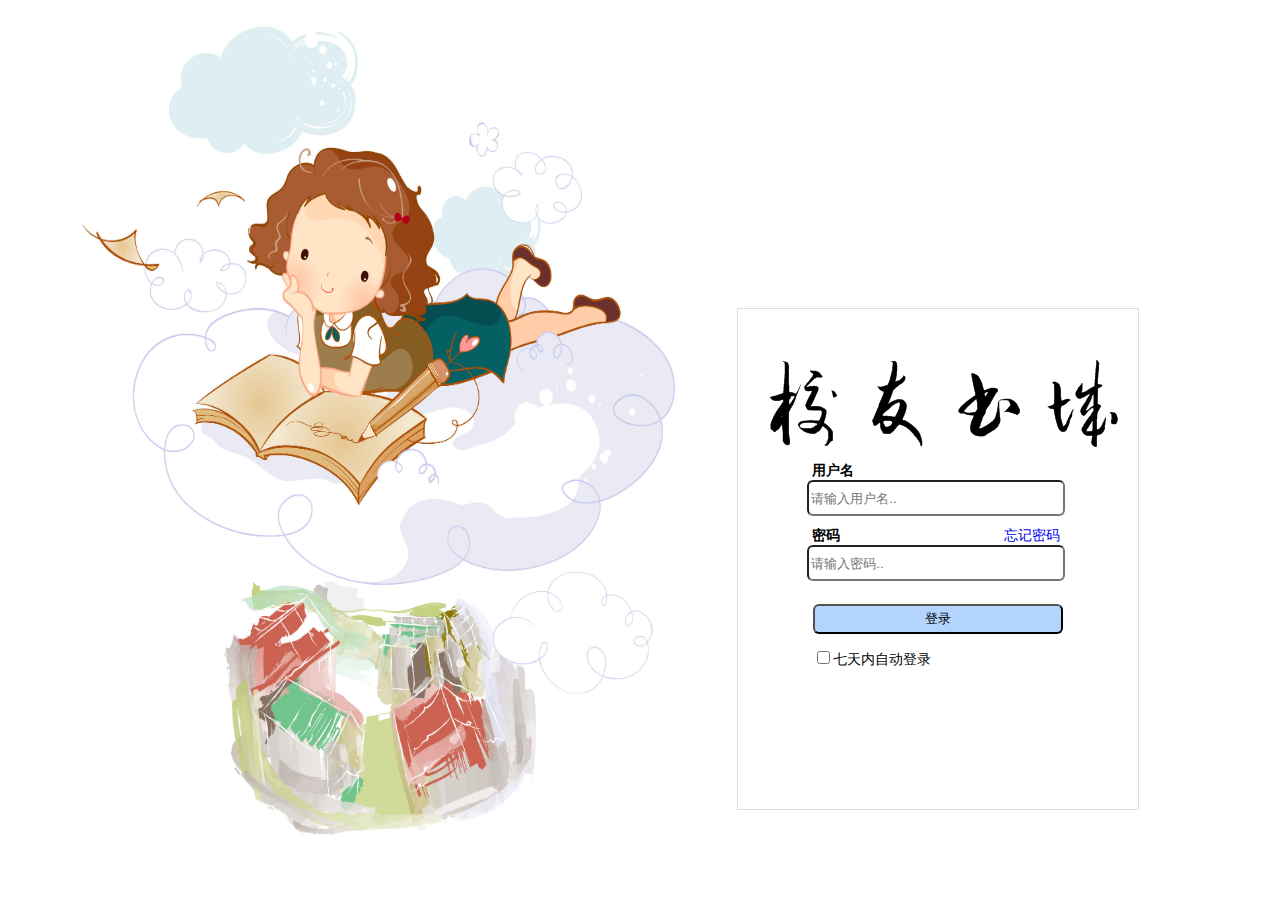
<file: 校友书城/login.html>
<!DOCTYPE html>
<html>
	<html>
 <head>
  <meta charset="UTF-8">
  <meta name="viewport" content="width=device-width, initial-scale=1.0, minimum-scale=0.5, maximum-scale=2.0, user-scalable=yes" />
  <title>登录</title>
  <script type="text/javascript">
  	function validateForm(){
		var flag_user = onblur_username();
		var flag_connect = onblur_connect();
		var flag_password = onblur_password();
		if(flag_user == false){
			return false;
		}else if(flag_password == false){
			return false;
		}else if(flag_connect == false){
			return false;
		}else{
			return true;
		}
		
		}
		function focus_username(){
			
			var data =document.forms["myForm"]["usertip"];
			data.value = "输入账户！";
			data.style.color = "gray";
			data.cleanData('value');
		}
		function onblur_username(){
			var x=document.forms["myForm"]["user"].value;
			var data =document.forms["myForm"]["usertip"];
	  if (x==null || x=="")  {
		  data.value = "账户不能为空！";
			data.style.color = "red";
			return false;
		  }
		}

		
		function focus_password(){
			
			var data =document.forms["myForm"]["passwordtip"];
			data.value = "输入密码！";
			data.style.color = "gray";
		}
		function onblur_password(){
			var x=document.forms["myForm"]["password"].value;
			var data =document.forms["myForm"]["passwordtip"];
	  if (x==null || x=="")  {
		  data.value = "密码不能为空！";
			data.style.color = "red";
			return false;
		  }
		}
  </script>
  <style type="text/css">
	.form_border{
		border:none;
	
	}
	
	
	#register{position: absolute;right: 1%;bottom: 55%;}
	#password{position: absolute;right: 1%;bottom: 42%;}
	/*#school{position: absolute;right: 23%;bottom: 30%;}*/
	/*#tell{position: absolute;right: 24%;bottom: 35%;}*/
	.res{position: absolute;right: 18.7%;bottom: 35%;background-color: #B3D4FC; border-radius: 6px;}
	.label{position: absolute;left: 18.7%;font-family: "微软雅黑";font-size: 14px;font-weight: bold;}
	#wjmm{display:inline-block;font-size: 14px;position: absolute;right: 18.7%;}
	a{text-decoration: none;}
	#wjmm a:hover{text-decoration:underline; color: red;}
	#check{position: absolute;left: 18.7%;bottom: 28%;font-size: 14px;}
	#img1{position: absolute;right: -24%;bottom: 65%;}

	#bord{position:absolute;height:500px;width:400px;border: solid #DDDDDD 0.9px ;right:11%;bottom:10%;}

  </style>
 </head>
 <body id="body" align="center">
 <div id="picture">
 <img src="img/5.jpg" style="position:absolute;width: 50%;height: 95%;left:5%"/>
 </div>
  <form name="myForm" action="logincheck.php" onsubmit="return validateForm()" method="post">
  
 <div id="picture">
 	
 </div>
  <div id="bord">
  <img src="img/1.PNG" id="img1"/>
  
  <div id="register">
  	<label for="" class="label">用户名</label><br>
  	<input type="text" placeholder="请输入用户名.." name="user" style="width: 250px;height: 30px;border-radius: 6px;" onblur="onblur_username()" value=""/>
   <input type="text" name="usertip" class="form_border" readonly="readonly"/>
  </div>
  <br/><br/><br/>
  <div id="password">
  	<label for="" class="label">密码</label> <span id="wjmm"><a href="#">忘记密码</a></span><br>
<input type="password" placeholder="请输入密码.." style="width: 250px;height: 30px;border-radius: 6px;" name="password" onfocus="focus_password()" onblur="onblur_password()" value="" />
  <input type="text" name="passwordtip"class="form_border" readonly="readonly"/>
  </div>
 
  <input class="res"  type="submit" value="登录" style="width: 250px;height: 30px;"/>
  <div id="check">
  <input type="checkbox"  name="check"/>七天内自动登录</div>
  </form>
  </div>
 </body>
</html>
</file>
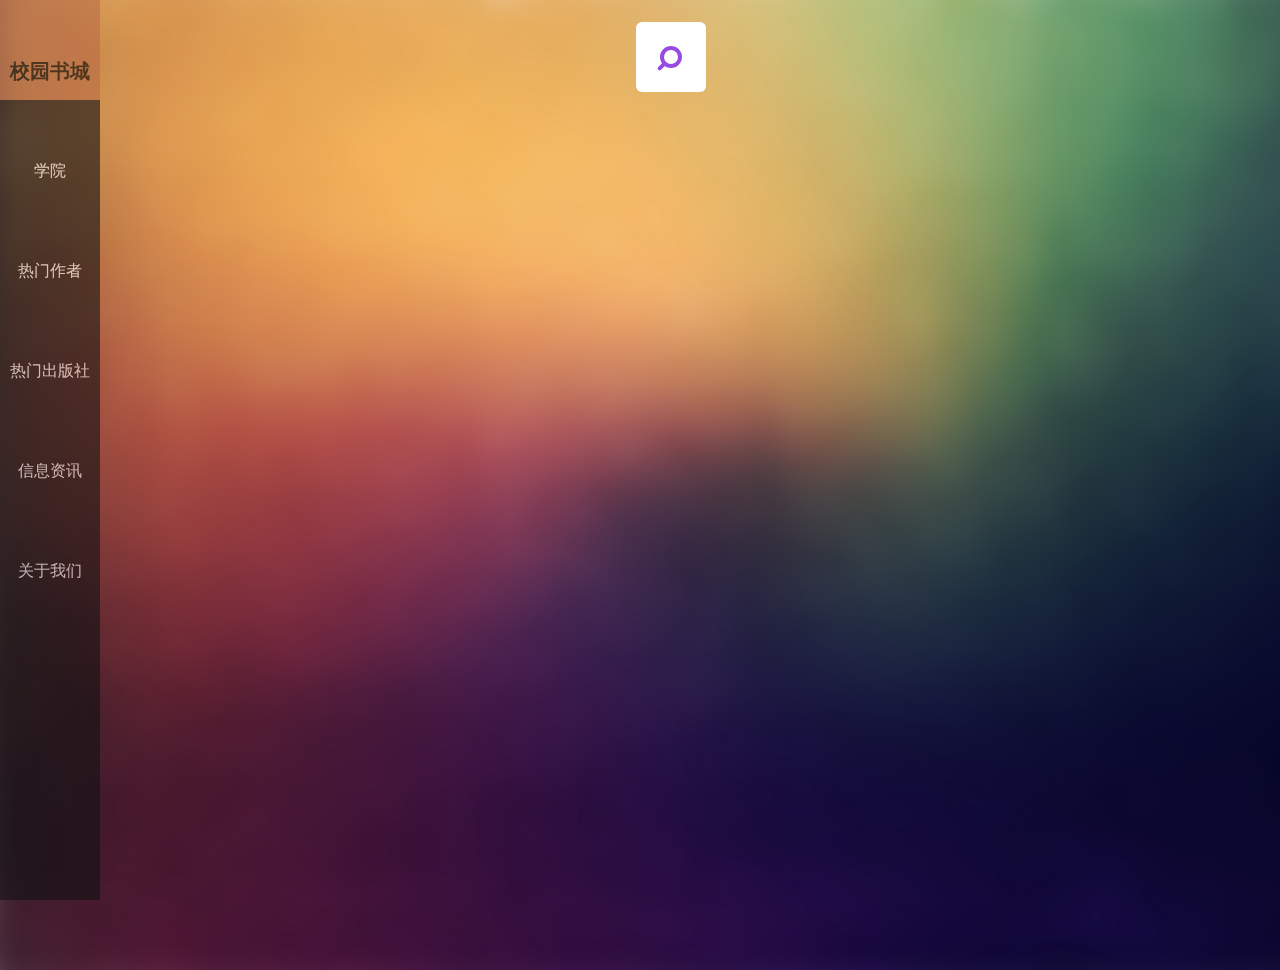
<file: 校友书城/buybook/buybook.html>
<html>
<head>
<meta charset="utf-8">
<meta name="viewport" content="width=device-width, initial-scale=1, minimum-scale=1, maximum-scale=1, user-scalable=no">
	<title>校友书城-买书</title>
	<link rel="stylesheet" type="text/css" href="../css/buybook.css">
	<link rel="stylesheet" type="text/css" href="../css/search-form.css">
	<style type="text/css">
		body{  font-size: 14px; 
			   font-family: "黑体-简","黑体","微软雅黑", Arial, Gotham, "Helvetica Neue", Helvetica, sans-serif; 
			   width: 100%;
			   height: 100%; 
			   margin: 0 auto; 
			   background-image: url(../img/image.jpg); 
			   background-size: cover;
			   -webkit-background-size: cover;
			   overflow-x: hidden; 
			}
		#buybookIndex_top{}
		#input-holder{*margin-top: -10px;margin-top: -10px/0;}
		#book{
				 	width:200px;
				 	height:300px;
				 	float:right;
				 	margin-left:30px;
				 	margin-top:10px;
				 }
				 #link{
				 	position:absolute;
				 	top:600px;
				 	left:750px;
				 }
	</style>	
	<script>window.jQuery || document.write('<script src="../js/jquery-3.1.1.min.js"><\/script>')</script>
	<script type="text/javascript" src="../searchBook/js/Ajax.js">

</script>
	<script type="text/javascript">	        
	        function searchToggle(obj, evt){
	            var container = $(obj).closest('.search-wrapper');
				//检查是否有active类
	            if(!container.hasClass('active')){
	            	  //若没有active类则添加一个类active
	                  container.addClass('active');
	                  //阻止表单提交
	                  evt.preventDefault();
	            }
	            else if(container.hasClass('active') && $(obj).closest('.input-holder').length == 0){
	                  container.removeClass('active');
	                  // 关闭时清空搜索框的内容
	                  container.find('.search-input').val('');
	                  // 关闭时清除隐藏下拉列表中的内容
	                  container.find('.result-container').fadeOut(100, function(){$(this).empty();});
	            }
	        }
	</script>
</head>
<body>
<div class="buybookIndex">
	<div id="buybookIndex_top">
		<section class="htmleaf-container" id="">
		<!-- 搜索词条 -->
			<form>
				<div class="search-wrapper">
					<div class="input-holder">
					    <input type="text" class="search-input" placeholder="请输入书名或作者..."  onkeyup="showHint(this.value)" style="margin-top: 15px;"/>
					    <button type="submit" class="search-icon" onclick="searchToggle(this, event);"><span></span></button>
					</div>
					<span class="close" onclick="searchToggle(this, event);"></span>
					<div>
					<p><span id="txtHint"></span></p>
					</div>
				</div>
			</form>
		</section>
	</div>
	<div id="bookInformation" style="margin-top: 70px;"><?php showImg($pageNow);?></div>
</div>
<div class="nav-main">
<div class="nav-box">
<div class="nav">
  <ul class="nav-ul">
  	<li><a href="#" class="home"><span style="font-weight: bold;font-size: 20px;">校园书城</span></a></li>
  	<li><a href="#" class="develop"><span>学院</span></a></li>
  	<li><a href="#" class="wechat"><span>热门作者</span></a></li>
  	<li><a href="#" class="case"><span>热门出版社</span></a></li>
  	<li><a href="#" class="news"><span>信息资讯</span></a></li>
  	<li><a href="#" class="contact"><span>关于我们</span></a></li>
  </ul>
</div>
<div class="nav-slide">
    <div class="nav-slide-o"></div>
    <div class="nav-slide-o">
    	<ul>
    		<li><a href="#"><span>文学院</span></a></li>
    		<li><a href="#"><span>管理学院</span></a></li>
    		<li><a href="#"><span>政法学院</span></a></li>
    		<li><a href="#"><span>经济学院</span></a></li>
    		<li><a href="#"><span>数学科学学院</span></a></li>
    		<li><a href="#"><span>历史与社会学院</span></a></li>
    		<li><a href="#"><span>计算机科学与技术学院</span></a></li>
    		<li><a href="#"><span>更多学院</span></a></li>
    	</ul>
    </div>
    <div class="nav-slide-o">
    	<ul>
    		<li><a href="#"><span>俞敏洪</span></a></li>
    		<li><a href="#"><span>马德高</span></a></li>
    		<li><a href="#"><span>李永新</span></a></li>
    		<li><a href="#"><span>谭浩强</span></a></li>
    		<li><a href="#"><span>谷利泽</span></a></li>
    		<li><a href="#"><span>石文昌</span></a></li>
    		<li><a href="#"><span>谢希仁</span></a></li>
    		<li><a href="#"><span>更多作者</span></a></li>
    	</ul>
    </div>
    <div class="nav-slide-o">
    	<ul class="publish" >
    		<li><a href="#"><span>北京大学出版社</span></a></li>
    		<li><a href="#"><span>南开大学出版社</span></a></li>
    		<li><a href="#"><span>复旦大学出版社</span></a></li>
    		<li><a href="#"><span>机械工业出版社</span></a></li>
    		<li><a href="#"><span>清华大学出版社</span></a></li>
    		<li><a href="#"><span>电子工业出版社</span></a></li>
    		<li><a href="#"><span>高等教育出版社</span></a></li>
    		<li><a href="#"><span>更多出版社</span></a></li>
    	</ul>
    </div>
    <div class="nav-slide-o">
    	<ul>
    		<li><a href="#"><span>读书要先有个目的</span></a></li>
    		<li><a href="#"><span>呼和浩特街头现免费借阅书屋</span></a></li>
    		<li><a href="#"><span>将文物的灵魂注入文学</span></a></li>
    		<li><a href="#"><span>岁月凶猛 理想不灭</span></a></li>
    		<li><a href="#"><span>我们是歌唱着“诗三百”创立精神传统的</span></a></li>
    		<li><a href="#"><span>罗马帝国为何骤而陨落？</span></a></li>
    		<li><a href="#"><span>宋徽宗唐伯虎分不清八哥和鹧鸪？</span></a></li>
    		<li><a href="#"><span>#</span></a></li>
    		<li><a href="#"><span>#</span></a></li>
    	</ul>
    </div>
</div>
</div>
</div>
<script type="text/javascript" src="../js/jquery-3.1.1.min.js"></script>
<script type="text/javascript">
	$(function(){
	var thisTime;
	$('.nav-ul li').mouseleave(function(even){
			thisTime	=	setTimeout(thisMouseOut,1000);
	})

	$('.nav-ul li').mouseenter(function(){
		clearTimeout(thisTime);
		var thisUB	=	$('.nav-ul li').index($(this));
		if($.trim($('.nav-slide-o').eq(thisUB).html()) != "")
		{
			$('.nav-slide').addClass('hover');
			$('.nav-slide-o').hide();
			$('.nav-slide-o').eq(thisUB).show();
		}
		else{
			$('.nav-slide').removeClass('hover');
		}
		
	})
	
	function thisMouseOut(){
		$('.nav-slide').removeClass('hover');
	}
	 
	$('.nav-slide').mouseenter(function(){
		clearTimeout(thisTime);
		$('.nav-slide').addClass('hover');
	})
	$('.nav-slide').mouseleave(function(){
		$('.nav-slide').removeClass('hover');
	})

})
</script>
</body>
</html>
</file>
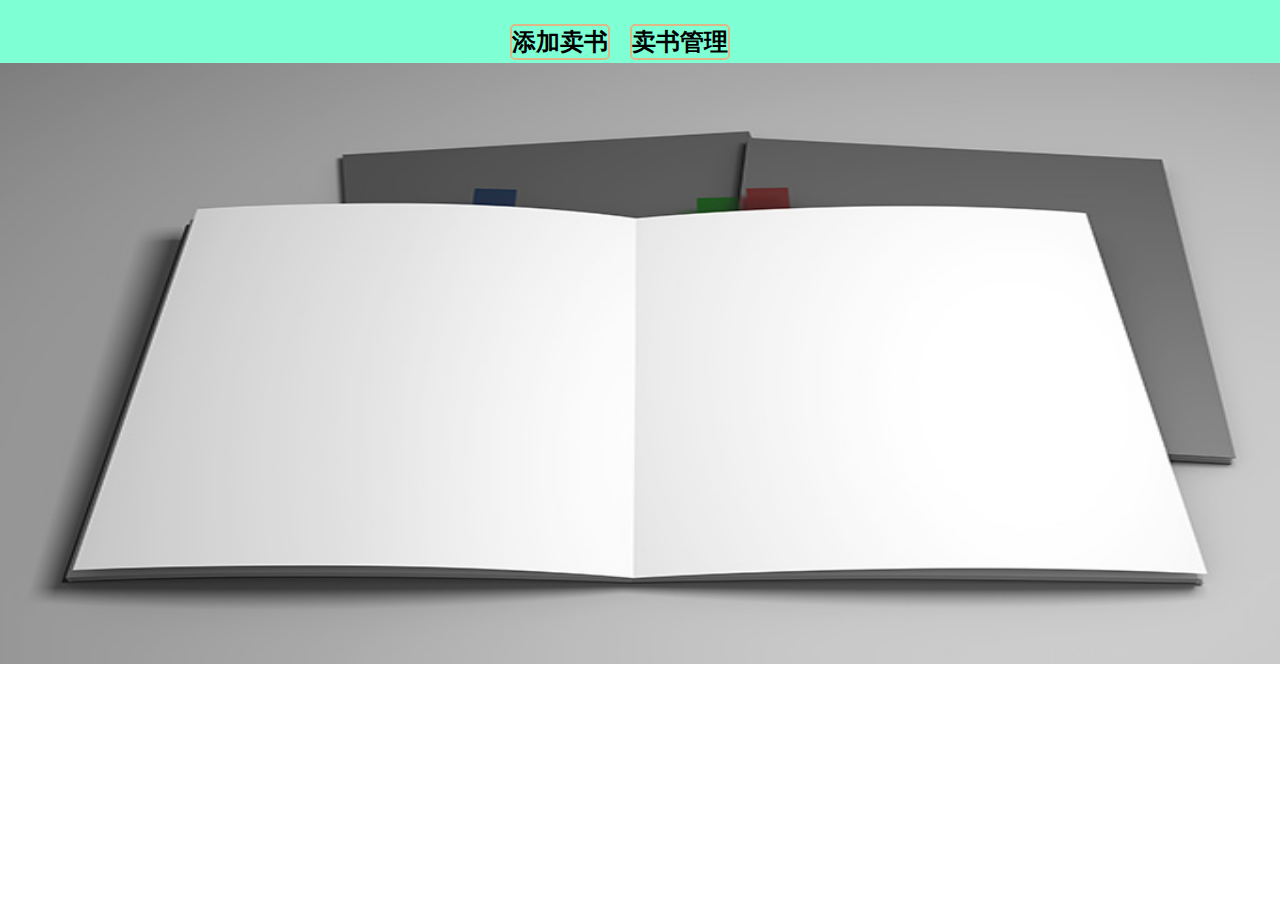
<file: 校友书城/sellbook/sellbook.html>
<html>
	<head>
		<meta charset="utf-8" />
		<title>卖书宣传平台</title>
		<link rel="stylesheet" type="text/css" href="css_sell/sell_css.css"/>
		<script type="text/javascript">
			function change_sell(){
				document.getElementById("body_sellbook").style.display="block";
				document.getElementById("body_manager").style.display="none";
			}
			function change_mange(){
				document.getElementById("body_sellbook").style.display="none";
				document.getElementById("body_manager").style.display="block";
			}
		</script>
	</head>
	<body>
	<div class="head_1">
		<div class="head_bt" align="center">
			<div class="test" onclick="change_sell()">
			<h2>添加卖书</h2>
		</div>
		<div class="test"  onclick="change_mange()">
			<h2>卖书管理</h2>
		</div>
		</div>
	</div>
	<div id="body_sellbook" class="body_sellbook">
		<div class="book_form">
			
		<form action="get_book_info.php" method="post" enctype="multipart/form-data">
			<table border="0px" width="700px" height="400px">
			<tr><td align="right">书名:</td><td><input type="text" class="textarea" name="book_name"/></td></tr>
			<tr><td align="right">作者:</td><td><input type="text" class="textarea" name="book_author"/></td></tr>
			<tr><td align="right">版本号:</td><td><input type="text" class="textarea" name="book_edition"/></td></tr>
			<tr><td align="right">所属类别:</td><td><select name="book_type" class="textarea">
				<option value="计算机学院">计算机学院</option>
				<option value="美术学院">美术学院</option>
			</select></td></tr>
			<tr height="100px"><td align="right">另附描述:</td><td><textarea class="textarea" name="book_describe" rows="6" cols="40"></textarea></td></tr>
			<tr><td align="right">上传图片:</td><td><input type="file" class="textarea" name="book_picture"/></td></tr>
			<tr><td align="right">联系方式:</td><td><input type="text" class="textarea" name="book_connect"/></td></tr>
		<tr><td></td><td><input class="form_submit" type="submit" value="提交"/></td></tr>
		</table>
		</form>
			</div>
			</div>
	<div id="body_manager" class="body_manager">
		<div class="show_list"><?php show($pageNow);?></div>
	</div>
	</body>
</html>
</file>
<file: 校友书城/css/buybook.css>
@charset "utf-8";
html, body, div, dl, dt, dd, ul, ol, li, h1, h2, h3, h4, h5, h6, pre, form, fieldset, input, p, blockquote, th, td, textarea { margin: 0; padding: 0; font-size: 16px; line-height: 24px;  font-family: 'microsoft yahei',verdana,Tahoma; }
ol, ul, li { list-style: none; line-height: 22px; }
ol, ul { zoom: 1; }
h1, h2, h3, h4, h5, h6 { font-size: 100%; }
img { border: none; max-width: 100%; }
a, a:link, a:visited { cursor: pointer; text-decoration: none;}
a:hover { cursor: pointer; }
/*一级导航*/
.nav-main{
	opacity: 0.6;
    filter: alpha(opacity=60);
	position: fixed;
	top: 0;
	z-index: 12;
	height: 100%;
	width: 100px;
	color: #fff;
	background: #111213;
}
.nav-main a{color: #fff;}
.nav-box{
	position: relative;
	perspective: 200px;
	-webkit-perspective: 200px;
	transform-style: preserve-3d;
	-webkit-transform-style: preserve-3d;
	height: 100%;
	z-index: 99;
}
.nav-ul li a{
	display: block;
	width: 100px;
	height: 100px;
	overflow: hidden;
	text-align: center;
	position: relative;
	transition: all .5s;
	-moz-transition: all .5s;
	-webkit-transition: all .5s;
	-o-transition: all .5s;
}
.nav-ul li a:before{
	content: '';
	position: absolute;
	left: -240px;
	top: 0px;
	width: 200px;
	height: 100%;
	background: #BB6D47;
	z-index: 1;
	transform: skew(0deg, 0deg);
	-webkit-transform: skew(0deg, 0deg);
	-ms-transform: skew(0deg, 0deg);
	-moz-transform: skew(0deg, 0deg);
	-o-transform: skew(0deg, 0deg);
	transition: all .5s;
	-moz-transition: all .5s;
	-webkit-transition: all .5s;
	-o-transition: all .5s;
}
.nav-ul li a:hover{background: #BB6D47;color: black;font-weight: bold;}
.nav-ul li a:hover:before{left: -30px;}
.nav-ul li a:after{
	content: '';
	position: absolute;
	width: 100%;
	height: 30px;
	left: 0;
	top: 20px;
	z-index: 1;
}
.nav-ul li a span{
	display: block;
	margin-top: 60px;
	perspective: ;
	position: relative;
	z-index: 1;
}


.nav-slide{
	position: fixed;
	left: 100px;
	top: 0;
	width: 240px;
	height: 100%;
	background: #252829;
	transform: rotateY(120deg);
	-webkit-transform: rotateY(120deg);
	-moz-transform: rotateY(120deg);
	-o-transform: rotateY(120deg);
	-ms-transform: rotateY(120deg);
	z-index: 99;
	visibility: hidden;
	transform-origin: 0 0;
	-webkit-transform-origin: 0 0;
	-moz-transform-origin: 0 0;
	-o-transform-origin: 0 0;
	-ms-transform-origin: 0 0;
	backface-visibility: hidden;
	-webkit-backface-visibility: hidden;
	transition: all .5s;
	-webkit-transition: all .5s;
	-moz-transition: all .5s;
	-o-transition: all .5s;
	transition-timing-function: cubic-bezier(.08, .72, .71, .96);
	-webkit-transition-timing-function: cubic-bezier(.08, .72, .71, .96);
}
.nav-slide.hover{
	transform: rotateY(0deg);
	-webkit-transform: rotateY(0deg);
	-moz-transform: rotateY(0deg);
	-o-transform: rotateY(0deg);
	-ms-transform: rotateY(0deg);
	z-index: 15;
	visibility: visible;
}

/*二级菜单*/
.nav-slide-o li a{
	line-height: 50px;
	display: block;
	padding: 0 20px;
	font-size: 16px;
	overflow: hidden;
	text-align: left;
	position: relative;
	transition: all .5s;
	-webkit-transition: all .5s;
	-moz-transition: all .5s;
	-o-transition: all .5s;
}
.nav-slide-o li a:before{
	content: '';
	position: absolute;
	left: -230%;
	top: 0px;
	width: 200%;
	height: 100%;
	background: #BB6D47;
	z-index: 1;
	transform: skew(0deg, 0);
	-webkit-transform: skew(0deg, 0);
	-moz-transform: skew(0deg, 0);
	-o-transform: skew(0deg, 0);
	-ms-transform: skew(0deg, 0);
	transition: all .5s;
	-webkit-transition: all .5s;
	-moz-transition: all .5s;
	-o-transition: all .5s;
}
.nav-slide-o li a:hover{background: #BB6D47;color: black;font-size: 20px;}
.nav-slide-o li a:hover:before{left: -60px;}
.nav-slide-o li a span{position: relative;z-index: 1;}
.nav-slide-o {display: none;}
</file>
<file: 校友书城/css/search-form.css>
.search-wrapper {
    position: absolute;
    -webkit-transform: translate(-50%, -50%);
    -moz-transform: translate(-50%, -50%);
    transform: translate(-50%, -50%);
    top:7.95%;
    left:51.25%;
}
.search-wrapper.active {}

.search-wrapper .input-holder {
    overflow: hidden;
    height: 100px;
    background: rgba(255,255,255,0);
    position: relative;
    width:100px;
    -webkit-transition: all 0.3s ease-in-out;
    -moz-transition: all 0.3s ease-in-out;
    transition: all 0.3s ease-in-out;
}
.search-wrapper.active .input-holder {
    width:500px;
    background: #111213;
   	opacity: 0.6;
    filter: alpha(opacity=60);
    -webkit-transition: all .5s cubic-bezier(0.000, 0.105, 0.035, 1.570);
    -moz-transition: all .5s cubic-bezier(0.000, 0.105, 0.035, 1.570);
    transition: all .5s cubic-bezier(0.000, 0.105, 0.035, 1.570);
}

.search-wrapper .input-holder .search-input {
    width:100%;
    height: 50px;
    padding:0px 70px 0 20px;
    opacity: 0;
    position: absolute;
    top:0px;
    left:0px;
    background: transparent;
    -webkit-box-sizing: border-box;
    -moz-box-sizing: border-box;
    box-sizing: border-box;
    border:none;
    outline:none;
    font-family:"Open Sans", Arial, Verdana;
    font-size: 24px;
    line-height: 20px;
    color:#FFF;
    -webkit-transform: translate(0, 60px);
    -moz-transform: translate(0, 60px);
    transform: translate(0, 60px);
    -webkit-transition: all .3s cubic-bezier(0.000, 0.105, 0.035, 1.570);
    -moz-transition: all .3s cubic-bezier(0.000, 0.105, 0.035, 1.570);
    transition: all .3s cubic-bezier(0.000, 0.105, 0.035, 1.570);

    -webkit-transition-delay: 0.3s;
    -moz-transition-delay: 0.3s;
    transition-delay: 0.3s;
}
.search-wrapper.active .input-holder .search-input {
    opacity: 1;
    -webkit-transform: translate(0, 10px);
    -moz-transform: translate(0, 10px);
    transform: translate(0, 10px);
}

.search-wrapper .input-holder .search-icon {
    width:70px;
    height:70px;
    border:none;
    border-radius:6px;
    background: #FFFFFF;
    padding:0px;
    outline:none;
    position: relative;
    z-index: 2;
    float:right;
    cursor: pointer;
    -webkit-transition: all 0.3s ease-in-out;
    -moz-transition: all 0.3s ease-in-out;
    transition: all 0.3s ease-in-out;
}
.search-wrapper.active .input-holder .search-icon {
	margin-top: 25px;
	margin-right: 10px;
    width: 50px;
    height:50px;
    
    border-radius: 30px;
}
.search-wrapper .input-holder .search-icon span {
    width:22px;
    height:22px;
    display: inline-block;
    vertical-align: middle;
    position:relative;
    -webkit-transform: rotate(45deg);
    -moz-transform: rotate(45deg);
    transform: rotate(45deg);
    -webkit-transition: all .4s cubic-bezier(0.650, -0.600, 0.240, 1.650);
    -moz-transition: all .4s cubic-bezier(0.650, -0.600, 0.240, 1.650);
    transition: all .4s cubic-bezier(0.650, -0.600, 0.240, 1.650);

}
.search-wrapper.active .input-holder .search-icon span {
    -webkit-transform: rotate(-45deg);
    -moz-transform: rotate(-45deg);
    transform: rotate(-45deg);
}
.search-wrapper .input-holder .search-icon span::before, .search-wrapper .input-holder .search-icon span::after {
    position: absolute;
    content:'';
}
.search-wrapper .input-holder .search-icon span::before {
    width: 4px;
    height: 11px;
    left: 9px;
    top: 18px;
    border-radius: 2px;
    background: #974BE0;
}
.search-wrapper .input-holder .search-icon span::after {
    width: 14px;
    height: 14px;
    left: 0px;
    top: 0px;
    border-radius: 16px;
    border: 4px solid #974BE0;
}

.search-wrapper .close {
    position: absolute;
    z-index: 1;
    top:24px;
    right:20px;
    width:25px;
    height:25px;
    cursor: pointer;
    -webkit-transform: rotate(-180deg);
    -moz-transform: rotate(-180deg);
    transform: rotate(-180deg);
    -webkit-transition: all .3s cubic-bezier(0.285, -0.450, 0.935, 0.110);
    -moz-transition: all .3s cubic-bezier(0.285, -0.450, 0.935, 0.110);
    transition: all .3s cubic-bezier(0.285, -0.450, 0.935, 0.110);
    -webkit-transition-delay: 0.2s;
    -moz-transition-delay: 0.2s;
    transition-delay: 0.2s;
}
.search-wrapper.active .close {
	margin-top: 15px;
    right:-50px;
    -webkit-transform: rotate(45deg);
    -moz-transform: rotate(45deg);
    transform: rotate(45deg);
    -webkit-transition: all .6s cubic-bezier(0.000, 0.105, 0.035, 1.570);
    -moz-transition: all .6s cubic-bezier(0.000, 0.105, 0.035, 1.570);
    transition: all .6s cubic-bezier(0.000, 0.105, 0.035, 1.570);
    -webkit-transition-delay: 0.5s;
    -moz-transition-delay: 0.5s;
    transition-delay: 0.5s;
}
.search-wrapper .close::before, .search-wrapper .close::after {
    position:absolute;
    content:'';
    background: #FFF;
    border-radius: 2px;
}
.search-wrapper .close::before {
    width: 5px;
    height: 25px;
    left: 10px;
    top: 0px;
}
.search-wrapper .close::after {
    width: 25px;
    height: 5px;
    left: 0px;
    top: 10px;
}
.search-wrapper .result-container {
    width: 100%;
    position: absolute;
    top:80px;
    left:0px;
    text-align: center;
    font-family: "Open Sans", Arial, Verdana;
    font-size: 14px;
    display:none;
    color:#B7B7B7;
}


@media screen and (max-width: 560px) {
    .search-wrapper.active .input-holder {width:300px;}
}
</file>
<file: 校友书城/sellbook/css_sell/sell_css.css>
*{
				margin: 0px;
				padding: 0px;
			}
			body{
				height: 39.54em;
			
			}
			.head_1{
				width: 100%;
				height:10%;
				background-color: aquamarine;
				
			}
			.head_bt{
				margin:0 auto;
				width: 300px;
				position: relative;
				top: 1.5em;
			}
			.test{
				margin-left: 20px;
				float: left;
				cursor: pointer;
				 border-radius: 5px;
				  -webkit-border-radius: 5px;
				  -moz-border-radius: 5px;
				  -o-border-radius: 5px;
				  -ms-border-radius: 5px;
				  border: 2px solid burlywood;
			}
			.body_sellbook{
				width: 100%;
				height: 95%;
				background-image: url("buy_book1.jpg");
				background-repeat: no-repeat;
				display: none;
				background-size: 100% 100%;
			}
			.body_manager{
				width: 100%;
				height: 95%;
				background-image: url("buy_book1.jpg");
				background-repeat: no-repeat;
				background-size: 100% 100%;
				display: block;
			}
			.book_form{
				
				position: relative;
				top: 8.2em;
				left:10%;
			}
			.form_submit{
				 color: #ffffff;
				  padding: 9px 30px;
				  font-size: 14px;
				  cursor: pointer;
				  font-weight: 500;
				  margin: 27px 0 0 0px;
				  border-radius: 5px;
				  -webkit-border-radius: 5px;
				  -moz-border-radius: 5px;
				  -o-border-radius: 5px;
				  -ms-border-radius: 5px;
				  border: 2px solid #3598db;
				  background: #3598db;
				  transition:0.5s all;
					-webkit-transition:0.5s all;
					-moz-transition:0.5s all;
					-o-transition:0.5s all;
					-ms-transition:0.5s all;
			}
			.textarea{
				 border-radius: 5px;
				  -webkit-border-radius: 5px;
				  -moz-border-radius: 5px;
				  -o-border-radius: 5px;
				  -ms-border-radius: 5px;
				  border: 2px solid gray;
			}
			.descrip{
			
				width: 50%;
				height: 100%;
			}
			.show_list{
				
				position: relative;
				top:11em;
				
			}
</file>
